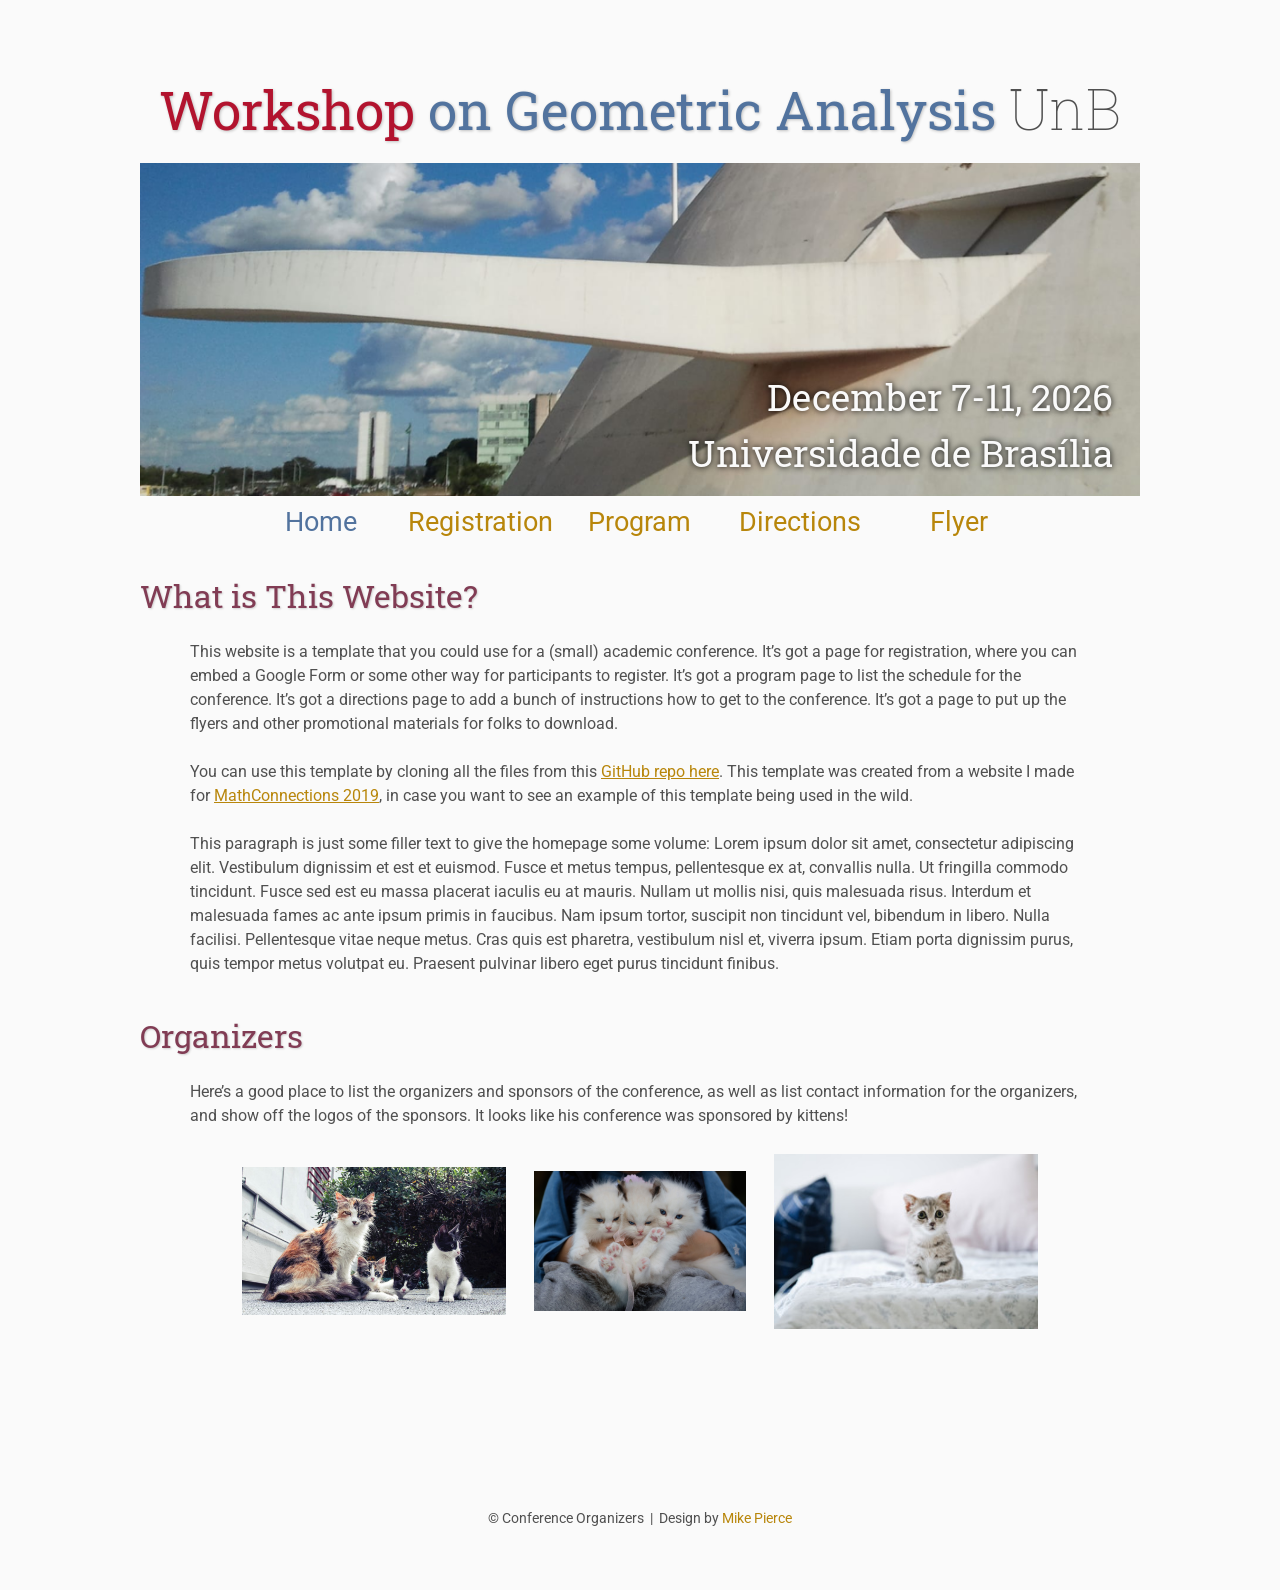
<file: index.html>
<!DOCTYPE html>
<html lang='en'>

<head>
    <base href=".">
    <link rel="shortcut icon" type="image/png" href="assets/favicon.png"/>
    <link rel="stylesheet" type="text/css" media="all" href="assets/main.css"/>
    <meta name="description" content="Conference Template">
    <meta name="resource-type" content="document">
    <meta name="distribution" content="global">
    <meta name="KeyWords" content="Conference">
    <title>Workshop on Geometric Analysis</title>
</head>

<body>

    <div class="banner">
        <img src="assets/banner-unb-2.png" alt="Conference Template Banner">
        <div class="top-left">
            <span class="title1">Workshop </span><span class="title2">on Geometric Analysis </span><span class="year">UnB</span>
        </div>
        <div class="bottom-right">
            December 7-11, 2026 <br> Universidade de Brasília
        </div>
    </div>

    <table class="navigation">
        <tr>
            <td class="navigation">
                <a class="current" title="Conference Home Page" href=".">Home</a>
            </td>
            <td class="navigation">
                <a title="Register for the Conference" href="registration">Registration</a>
            </td>
            <td class="navigation">
                <a title="Conference Program" href="program">Program</a> 
            </td>
            <td class="navigation">
                <a title="Directions to the Conference" href="directions">Directions</a>
            </td>
            <td class="navigation">
                <a title="Conference Flyer" href="flyer">Flyer</a>
            </td>
        </tr>
    </table>

    <h2>What is This Website?</h2>
    <p>
        This website is a template that you could use for a (small) academic conference. 
        It&rsquo;s got a page for registration, where you can embed a Google Form or some other way for participants to register.
        It&rsquo;s got a program page to list the schedule for the conference.
        It&rsquo;s got a directions page to add a bunch of instructions how to get to the conference.
        It&rsquo;s got a page to put up the flyers and other promotional materials for folks to download.
    </p>
    <p>
        You can use this template by cloning all the files from this
        <a target="_blank" href="https://github.com/mikepierce/conference-website-template">GitHub repo here</a>.
        This template was created from a website I made for 
        <a target="_blank" href="http://math.ucr.edu/~mathconn/">MathConnections 2019</a>,
        in case you want to see an example of this template being used in the wild.
    </p>
    <p>
        This paragraph is just some filler text to give the homepage some volume:
        Lorem ipsum dolor sit amet, consectetur adipiscing elit. Vestibulum dignissim et est et euismod. Fusce et metus tempus, pellentesque ex at, convallis nulla. Ut fringilla commodo tincidunt. Fusce sed est eu massa placerat iaculis eu at mauris. Nullam ut mollis nisi, quis malesuada risus. Interdum et malesuada fames ac ante ipsum primis in faucibus. Nam ipsum tortor, suscipit non tincidunt vel, bibendum in libero. Nulla facilisi. Pellentesque vitae neque metus. Cras quis est pharetra, vestibulum nisl et, viverra ipsum. Etiam porta dignissim purus, quis tempor metus volutpat eu. Praesent pulvinar libero eget purus tincidunt finibus.
    </p>

    <h2>Organizers</h2>
    <p>
        Here&rsquo;s a good place to list the organizers and sponsors of the conference,
        as well as list contact information for the organizers,
        and show off the logos of the sponsors.
        It looks like his conference was sponsored by kittens!
    </p>
    <table class="sponsors">
        <tr>
            <td class="sponsor">
                <a href="http://www.eyebleach.me/">
                    <img src="assets/kitten1.jpg" alt="First Sponsor Name">
                </a>
            </td>
            <td class="sponsor">
                <a href="http://www.eyebleach.me/">
                    <img src="assets/kitten2.jpg" alt="Second Sponsor Name" style="width: 80%">
                </a>
            </td>
            <td class="sponsor">
                <a href="http://www.eyebleach.me/">
                    <img src="assets/kitten3.jpg" alt="Third Sponsor Name">
                </a>
            </td>
        </tr>
    </table>

    <footer>
        &copy; Conference Organizers
        &nbsp;|&nbsp; Design by <a href="https://github.com/mikepierce">Mike Pierce</a>
    </footer>

</body>
</html>
</file>
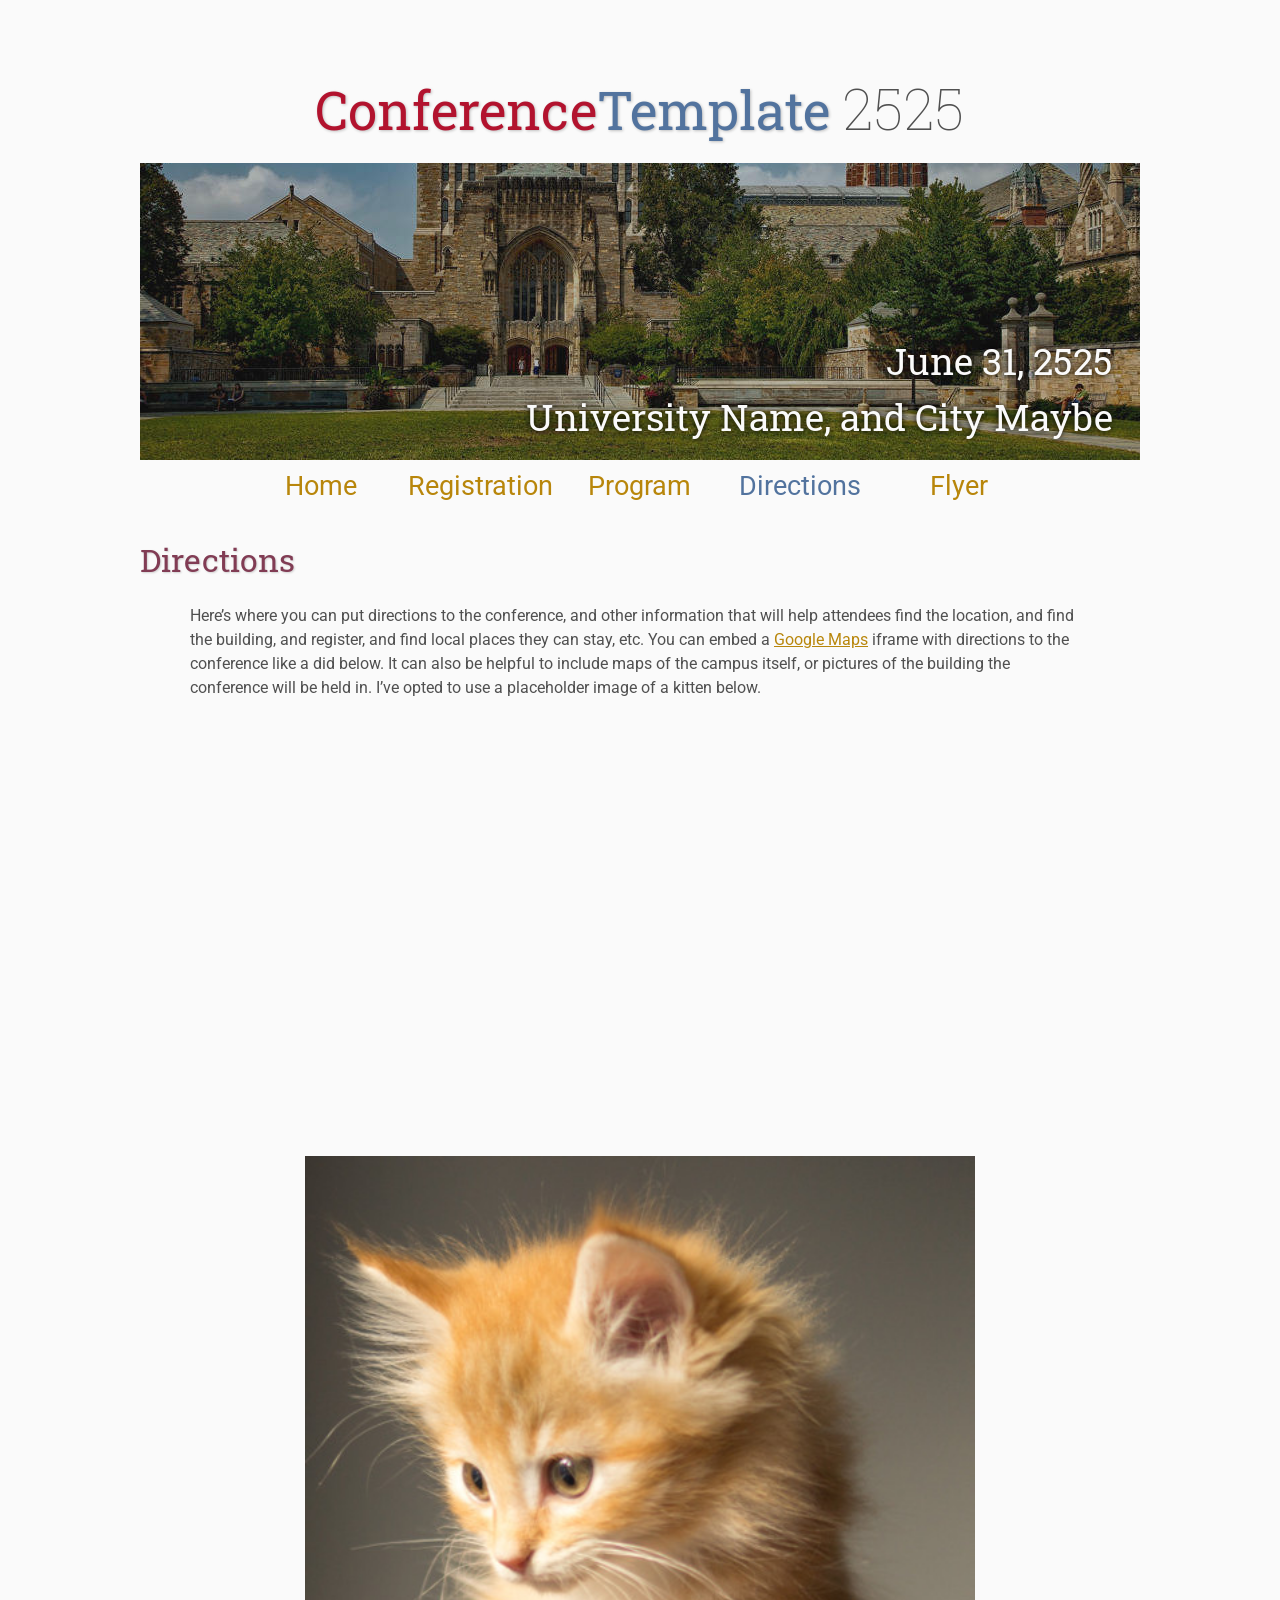
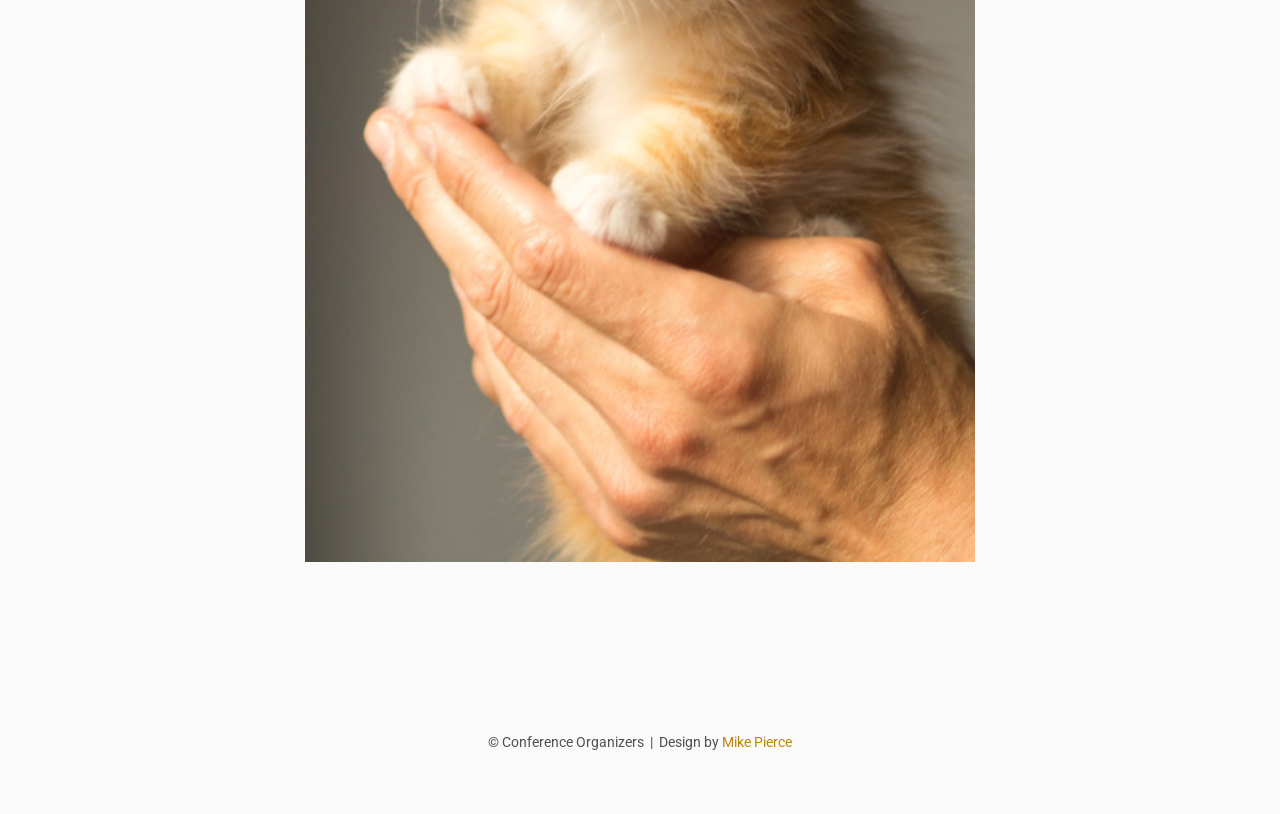
<file: directions/index.html>
<!DOCTYPE html>
<html lang='en'>

<head>
    <base href="..">
    <link rel="shortcut icon" type="image/png" href="assets/favicon.png"/>
    <link rel="stylesheet" type="text/css" media="all" href="assets/main.css"/>
    <meta name="description" content="Conference Template">
    <meta name="resource-type" content="document">
    <meta name="distribution" content="global">
    <meta name="KeyWords" content="Conference">
    <title>Directions | Conference Template</title>
</head>

<body>

    <div class="banner">
        <img src="assets/banner.jpg" alt="Conference Template Banner">
        <div class="top-left">
            <span class="title1">Conference</span><span class="title2">Template</span> <span class="year">2525</span>
        </div>
        <div class="bottom-right">
            June 31, 2525 <br> University Name, and City Maybe
        </div>
    </div>

    <table class="navigation">
        <tr>
            <td class="navigation">
                <a title="Conference Home Page" href=".">Home</a>
            </td>
            <td class="navigation">
                <a title="Register for the Conference" href="registration">Registration</a>
            </td>
            <td class="navigation">
                <a title="Conference Program" href="program">Program</a> 
            </td>
            <td class="navigation">
                <a class="current" title="Directions to the Conference" href="directions">Directions</a>
            </td>
            <td class="navigation">
                <a title="Conference Flyer" href="flyer">Flyer</a>
            </td>
        </tr>
    </table>


    <h2>Directions</h2>
    <p>
        Here&rsquo;s where you can put directions to the conference,
        and other information that will help attendees find the location,
        and find the building, and register, and find local places they can stay, etc.
        You can embed a <a href="https://www.google.com/maps">Google Maps</a> iframe
        with directions to the conference like a did below.
        It can also be helpful to include maps of the campus itself,
        or pictures of the building the conference will be held in.
        I&rsquo;ve opted to use a placeholder image of a kitten below.
    </p>

    <iframe class="directions" src="https://www.google.com/maps/embed?pb=!1m18!1m12!1m3!1d134998.56138929052!2d-121.98776790326531!3d37.869213445646146!2m3!1f0!2f0!3f0!3m2!1i1024!2i768!4f13.1!3m3!1m2!1s0x808ff431db2f96d1%3A0x8b99d90a20aa67de!2sMt+Diablo!5e0!3m2!1sen!2sus!4v1561787340910!5m2!1sen!2sus"></iframe>

    <img class="center" src="assets/kitten4.jpg" alt="This is just a kitten right now" id="kitten">

    <footer>
        &copy; Conference Organizers
        &nbsp;|&nbsp; Design by <a href="https://github.com/mikepierce">Mike Pierce</a>
    </footer>

</body>
</html>
</file>
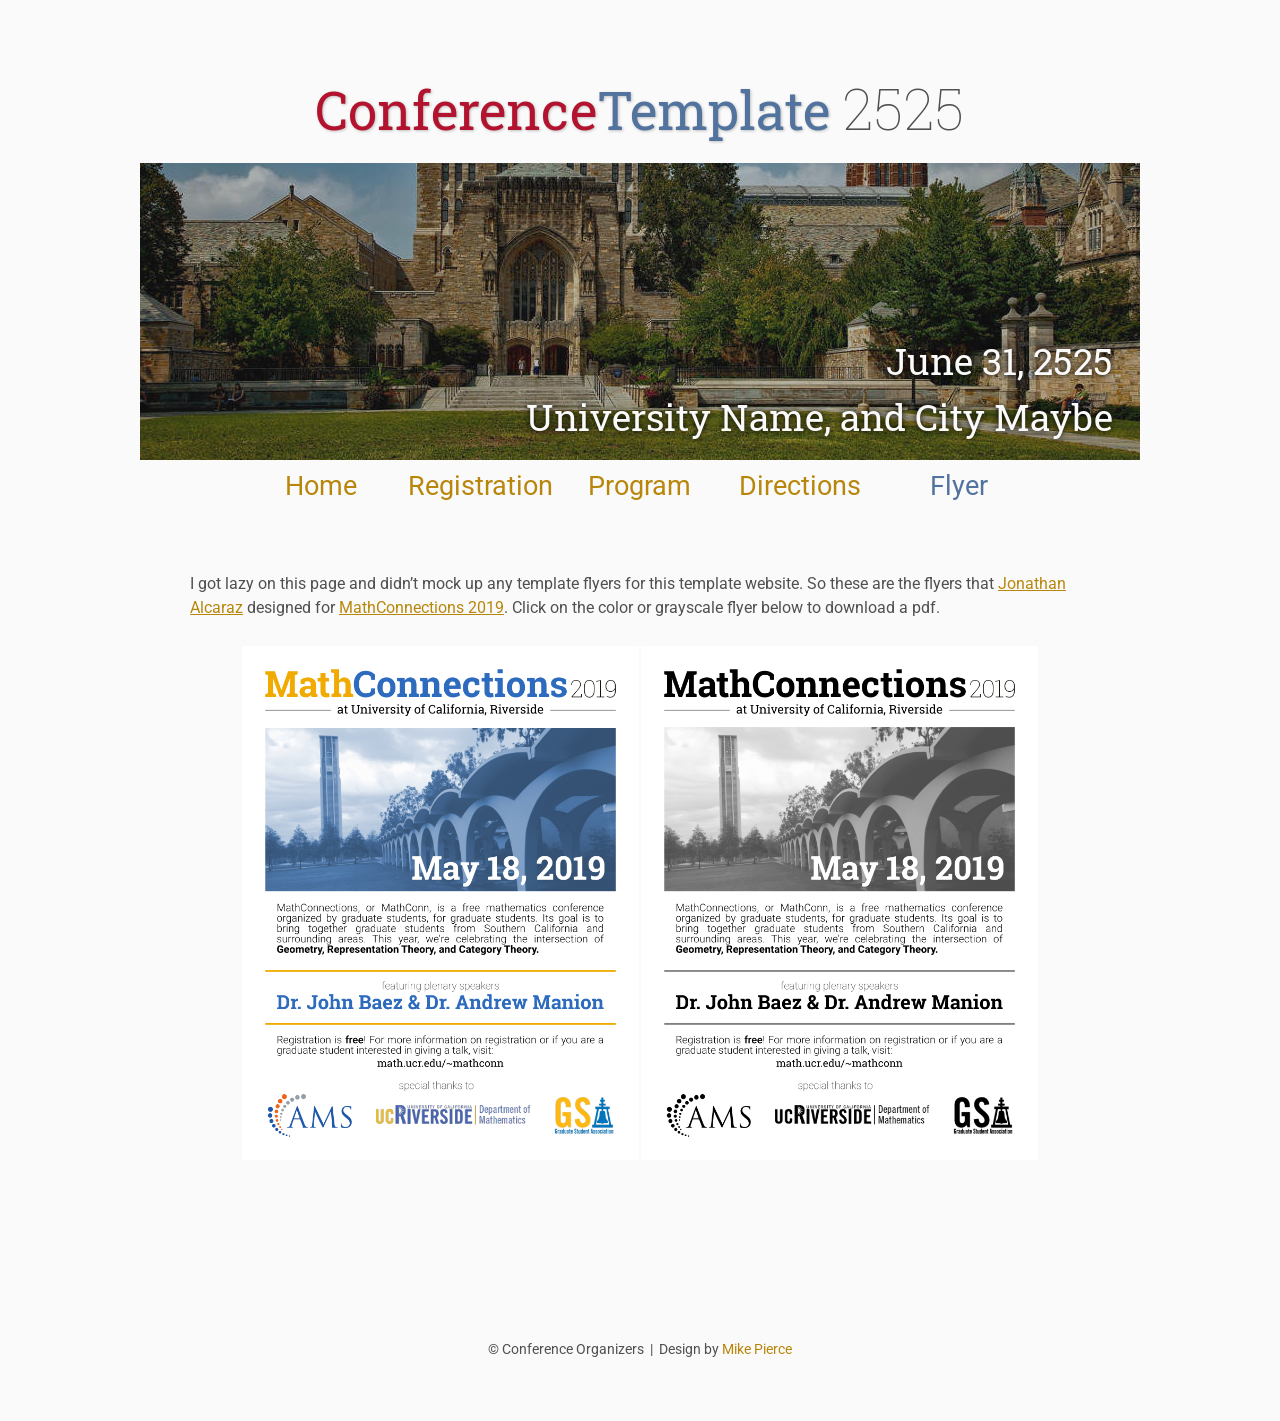
<file: flyer/index.html>
<!DOCTYPE html>
<html lang='en'>

<head>
    <base href="..">
    <link rel="shortcut icon" type="image/png" href="assets/favicon.png"/>
    <link rel="stylesheet" type="text/css" media="all" href="assets/main.css"/>
    <meta name="description" content="Conference Template">
    <meta name="resource-type" content="document">
    <meta name="distribution" content="global">
    <meta name="KeyWords" content="Conference">
    <title>Flyer | Conference Template</title>
</head>

<body>

    <div class="banner">
        <img src="assets/banner.jpg" alt="Conference Template Banner">
        <div class="top-left">
            <span class="title1">Conference</span><span class="title2">Template</span> <span class="year">2525</span>
        </div>
        <div class="bottom-right">
            June 31, 2525 <br> University Name, and City Maybe
        </div>
    </div>

    <table class="navigation">
        <tr>
            <td class="navigation">
                <a title="Conference Home Page" href=".">Home</a>
            </td>
            <td class="navigation">
                <a title="Register for the Conference" href="registration">Registration</a>
            </td>
            <td class="navigation">
                <a title="Conference Program" href="program">Program</a> 
            </td>
            <td class="navigation">
                <a title="Directions to the Conference" href="directions">Directions</a>
            </td>
            <td class="navigation">
                <a class="current" title="Conference Flyer" href="flyer">Flyer</a>
            </td>
        </tr>
    </table>

    <br>

    <p>
        I got lazy on this page and didn&rsquo;t mock up any template flyers for this template website.
        So these are the flyers that <a target="_blank" href="https://math.jonathanalcaraz.com/">Jonathan Alcaraz</a>
        designed for <a target="_blank" href="http://math.ucr.edu/~mathconn/">MathConnections 2019</a>.
        Click on the color or grayscale flyer below to download a pdf.
    </p>

    <table class="flyers">
        <tr>
            <td class="flyer">
                <a href="assets/MathConnections-Flyer.pdf">
                    <img src="assets/MathConnections-Flyer.png" alt="MathConnections Color Flyer" style="width:100%">
                </a>
            </td>
            <td class="flyer">
                <a href="assets/MathConnections-FlyerBW.pdf">
                    <img src="assets/MathConnections-FlyerBW.png" alt="MathConnections BW Flyer" style="width:100%">
                </a>
            </td>
        </tr>
    </table>

    <footer>
        &copy; Conference Organizers
        &nbsp;|&nbsp; Design by <a href="https://github.com/mikepierce">Mike Pierce</a>
    </footer>

</body>
</html>
</file>
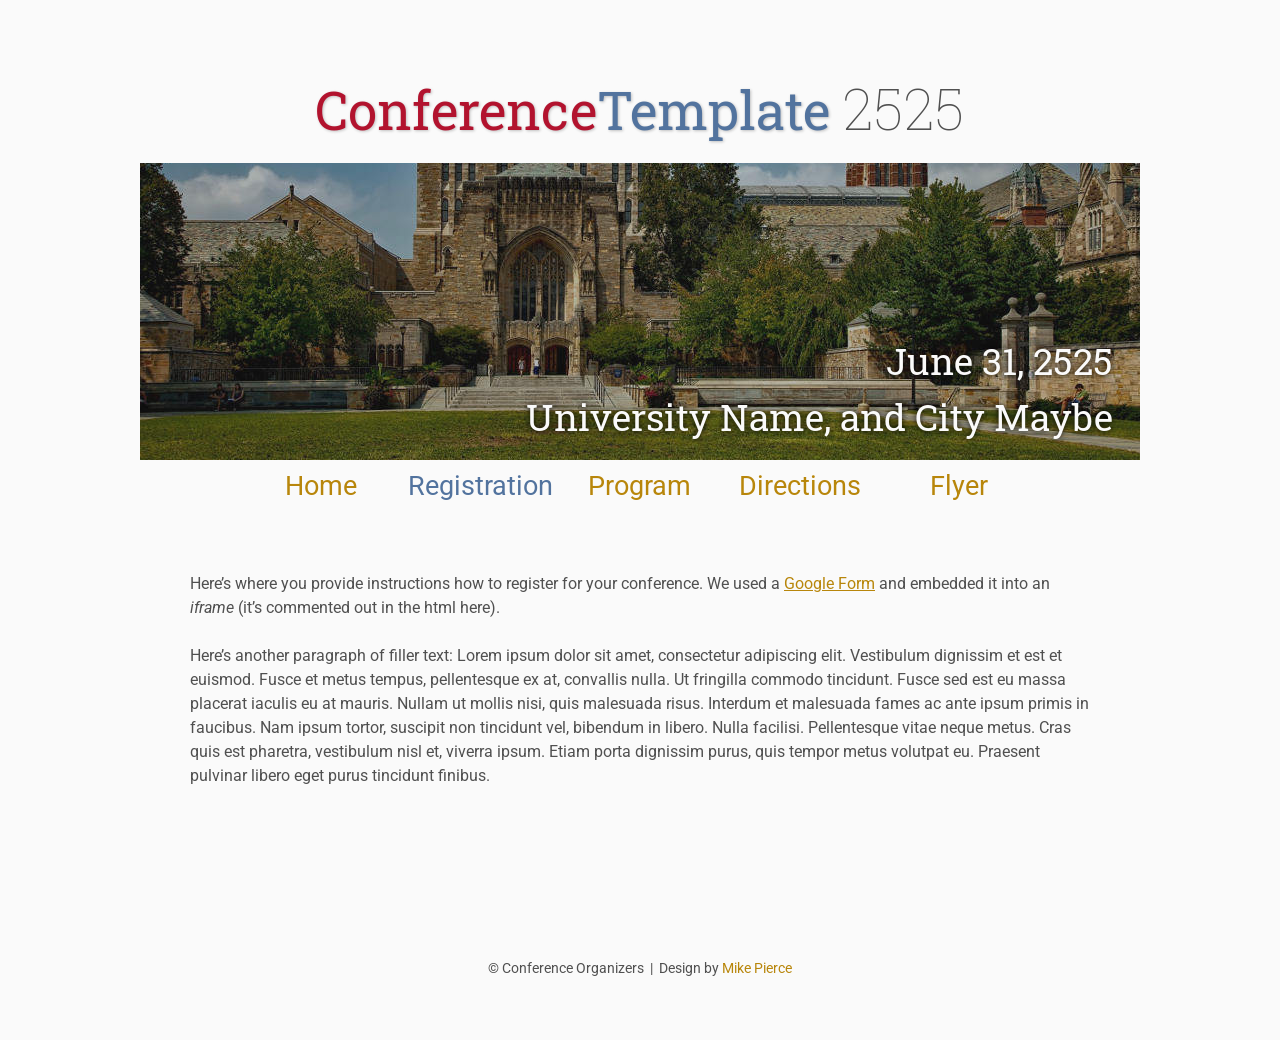
<file: registration/index.html>
<!DOCTYPE html>
<html lang='en'>

<head>
    <base href="..">
    <link rel="shortcut icon" type="image/png" href="assets/favicon.png"/>
    <link rel="stylesheet" type="text/css" media="all" href="assets/main.css"/>
    <meta name="description" content="Conference Template">
    <meta name="resource-type" content="document">
    <meta name="distribution" content="global">
    <meta name="KeyWords" content="Conference">
    <title>Registration | Conference Template</title>
</head>

<body>

    <div class="banner">
        <img src="assets/banner.jpg" alt="Conference Template Banner">
        <div class="top-left">
            <span class="title1">Conference</span><span class="title2">Template</span> <span class="year">2525</span>
        </div>
        <div class="bottom-right">
            June 31, 2525 <br> University Name, and City Maybe
        </div>
    </div>

    <table class="navigation">
        <tr>
            <td class="navigation">
                <a title="Conference Home Page" href=".">Home</a>
            </td>
            <td class="navigation">
                <a class="current" title="Register for the Conference" href="registration">Registration</a>
            </td>
            <td class="navigation">
                <a title="Conference Program" href="program">Program</a> 
            </td>
            <td class="navigation">
                <a title="Directions to the Conference" href="directions">Directions</a>
            </td>
            <td class="navigation">
                <a title="Conference Flyer" href="flyer">Flyer</a>
            </td>
        </tr>
    </table>

    <br>

    <p>
        Here&rsquo;s where you provide instructions how to register for your conference.
        We used a <a href="https://www.google.com/forms/about/">Google Form</a> 
        and embedded it into an <i>iframe</i> (it&rsquo;s commented out in the html here).
    </p>
    <!--
    <iframe class="registration" src="EMBED LINK FOR GOOGLE FORM HERE"></iframe>
    -->
    <p>
        Here&rsquo;s another paragraph of filler text:
        Lorem ipsum dolor sit amet, consectetur adipiscing elit. Vestibulum dignissim et est et euismod. Fusce et metus tempus, pellentesque ex at, convallis nulla. Ut fringilla commodo tincidunt. Fusce sed est eu massa placerat iaculis eu at mauris. Nullam ut mollis nisi, quis malesuada risus. Interdum et malesuada fames ac ante ipsum primis in faucibus. Nam ipsum tortor, suscipit non tincidunt vel, bibendum in libero. Nulla facilisi. Pellentesque vitae neque metus. Cras quis est pharetra, vestibulum nisl et, viverra ipsum. Etiam porta dignissim purus, quis tempor metus volutpat eu. Praesent pulvinar libero eget purus tincidunt finibus.
    </p>

    <footer>
        &copy; Conference Organizers
        &nbsp;|&nbsp; Design by <a href="https://github.com/mikepierce">Mike Pierce</a>
    </footer>

</body>
</html>
</file>
<file: assets/main.css>
/* main.css */

/* These are the colors and fonts used throughout the webpage.
 * I've listed them here so that a user may easily
 * do a search-and-replace for these to change the site theme.
 *   'Roboto',sans-serif; Font for the title text
 *   'Roboto-Slab',serif; Font for the body text 
 *   #fafafa; Background color of the site
 *   #505050; Foreground (text) color of the site
 *   #52739e; Navy, "Template" in the logo, current page in navigation, special titles in the Program
 *   #b2132e; Reddish, "Conference" in the logo, hover color for links
 *   #813c54; Heading color, titles in the Program
 *   #b8860b; Dark Goldenrod, color for links
 */

@import url('https://fonts.googleapis.com/css?family=Roboto%7CRoboto+Slab');

*{
    border:0;
    font:inherit;
    font-size:1em;
    margin:0;
    padding:0;
    vertical-align:baseline;
}

body{
    background-color: #fafafa;
    background-size: cover;
    background-attachment: fixed;
    color: #505050; 
    text-align:left;
    font-family:'Roboto',sans-serif;
    font-size:1em;
    line-height:1.5em;
    margin: 60px auto;
    width: 1000px;
}

a{color: #b8860b; text-decoration:none;}
a.current{color: #52739e;}
a.current:hover{color: #e82945;}
a:hover{color: #b2132e;}
a:active{color: #e82945;}
h1,h2,h3,h4{clear:left; color: #813c54; margin:1.5em 0em 1em 0em; font-family:'Roboto Slab',serif; text-shadow: 1px 1px 2px #d0d0d0;}
h1{font-size:2.67em;}
h2{font-size:2.00em;}
h3{font-size:1.67em;}
h4{font-size:1.33em;}
p{list-style:none; margin:24px auto 24px auto; padding:0px; width:900px; text-align:left;}
li a, p a {text-decoration:underline; text-decoration-color:#b8860b;}
ul{list-style:none; margin:24px auto 24px auto; padding:0px; width:800px; text-align:left;}
ul li{list-style:none; margin:0px auto 0px auto; padding:0px; text-align:left;}
i,em{font-style:italic;}
b,strong{font-weight:bold;}
sup{
    vertical-align: super;
    font-size: 0.8em;
    line-height: 0;
}
sub{
    vertical-align: sub;
    font-size: 0.8em;
    line-height: 0;
}
table{
    width: 1000px;
    margin: 12px auto 24px auto;
    float: center;
    /* UNCOMMENT THIS FOR DEBUGGING THE ALIGNMENT */
    /*border: 1px solid black;*/
}
th,td{
    text-align: left;
    /* UNCOMMENT THIS FOR DEBUGGING THE ALIGNMENT */
    /*border: 1px solid black;*/
}

/* Website Banner */
.banner {position: relative; font-family:'Roboto Slab',serif;}
.top-left {font-size:3.33em; color: #505050; background: #fafafa; text-align: center; width: 1000px; height: 67px; position: absolute; padding: 36px 0 0 0; top: 0px;}
.bottom-right {font-size:2.33em; color: #fafafa; line-height: 1.5em; width: auto; height: 100px; padding: 0px 27px 27px 0px; text-align: right; position: absolute; bottom: 0px; right: 0px; text-shadow: 0px 0px 6px #000000;}

/* Conference Title Logo */
.title1{color: #b2132e; text-shadow: 1px 1px 3px #c0c0c0;} 
.title2{color: #52739e; text-shadow: 1px 1px 3px #c0c0c0;}
.year{color: #505050; font-size:1.07em; font-weight: lighter;}

/* Navigation Links (Home, Registration, etc) */
table.navigation{width:800px;}
td.navigation{font-size:1.67em; white-space:nowrap; width:20%; text-align:center; vertical-align:middle; padding:0px 0px 0px 0px;}

/* Sponsor Images */
table.sponsors{width:800px;}
td.sponsor{white-space:nowrap; width:33%; text-align:center; vertical-align:middle; padding:0px 0px 0px 0px;}
td.sponsor img{width: 100%}

/* The Table on the Program Page */
td.room{padding: 4px 12px 4px 4px; width: 90%; vertical-align:bottom; font-size:1.67em; color: #52739e; height:32px;}
td.date{white-space:nowrap; width:130px; text-align:right; vertical-align:top; padding:4px 16px 0px 0px;}
td.title{padding: 4px 12px 4px 4px; width: 90%; vertical-align:top; font-size:1.5em; color: #813c54; height:32px; font-family:'Roboto Slab',serif; text-shadow: 1px 1px 2px #d0d0d0; }
td.title-special{padding: 4px 12px 4px 4px; width: 90%; vertical-align:top; font-size:1.67em; color: #52739e; height:32px; font-family:'Roboto Slab',serif; text-shadow: 1px 1px 2px #d0d0d0;}
td.speaker{padding: 4px 12px 4px 4px; font-style: italic; font-size:1em; max-height:999999px}
td.abstract{padding: 4px 12px 12px 4px; font-size:1em; max-height:999999px}
td.abstract img{display: block; margin: 4px auto 8px auto}
table.plenary{padding-top: 8px; background: #ffffff;}

/* Registration and Directions iframes and Images */
iframe.registration{display:block; margin:1em auto 2em auto; width:700px; height:1400px; border:none;}
iframe.directions{display:block; margin:1em auto 2em auto; width:800px; height:400px; border:none;}
img.center{display:block; width:67%; margin:1em auto 2em auto;}

/* Flyer Images */
table.flyers{width:800px;}
td.flyer{white-space:nowrap; width:50%; text-align:center; vertical-align:middle; padding:0px 0px 0px 0px;}
td.sponsor img{width: 100%}

footer{font-size:0.875em; margin-top:12em; text-align:center;}

/* My hacky way of making the site mobile-friendly */
@media only screen and (max-width: 1100px) {
    h2{font-size:3.00em;}
    p{font-size:1.5em; line-height:1.5em;}
    th,td,tr{font-size:1.5em; line-height:1.5em;}
    td.date{font-size:1em; padding-top:0.5em;}
    td.navigation{font-size:1.5em; padding:0px 20px 0px 20px;}
    table.footer{font-size:0.33em;}
}

.banner img {
    width: 1000px;
    height: auto;
    display: block;
}
</file>
